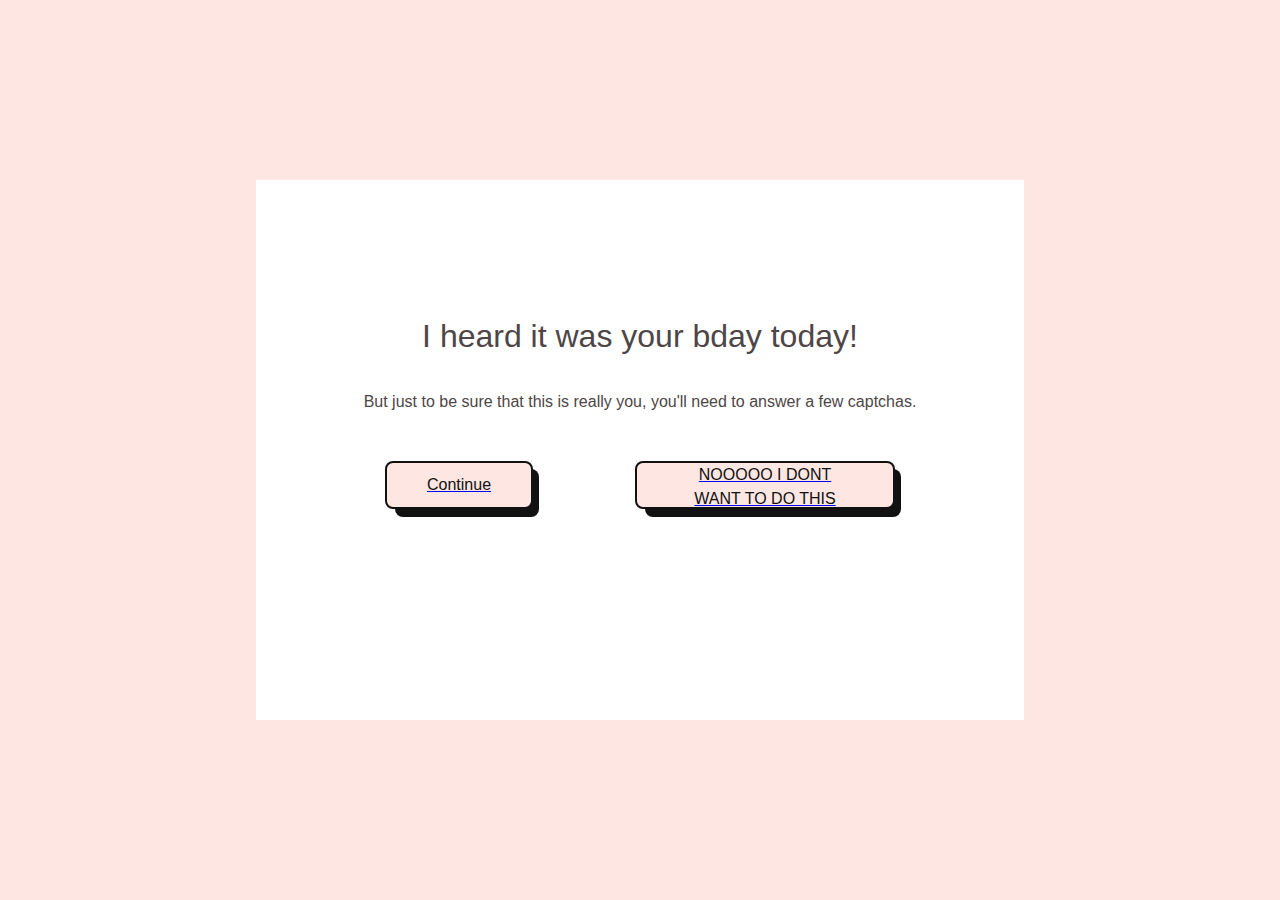
<file: moomoo.html>
<!DOCTYPE html>
<html lang="en">
<head>
    <meta charset="UTF-8">
    <meta http-equiv="X-UA-Compatible" content="IE=edge">
    <meta name="viewport" content="width=device-width, initial-scale=1.0">
    <title>For Mooomoo</title>
    <link href='https://fonts.googleapis.com/css?family=Josefin Sans' rel='stylesheet'>
    <link rel = "stylesheet" href="CSS/moomoo.css">
</head>
<body>
    <div class="text-container">
            <div class="quiz-container">
            <h1>
                <br>
                <br>
            </h1>
            <h1>
                I heard it was your bday today! 
            </h1>
            <p>
                But just to be sure that this is really you, you'll need to answer a few captchas.
            </p>
            <br>
            <div class="button-container">
                <a href="quizPage2-1.html"> 
                    <button class="button-56" role="button">
                        Continue
                    </button>
                </a>
                <a href="index.html"> 
                    <button class="button-56" role="button">
                        NOOOOO I DONT WANT TO DO THIS
                    </button>
                </a>
            </div>
        </div>
    </div>
    
</body>
</file>
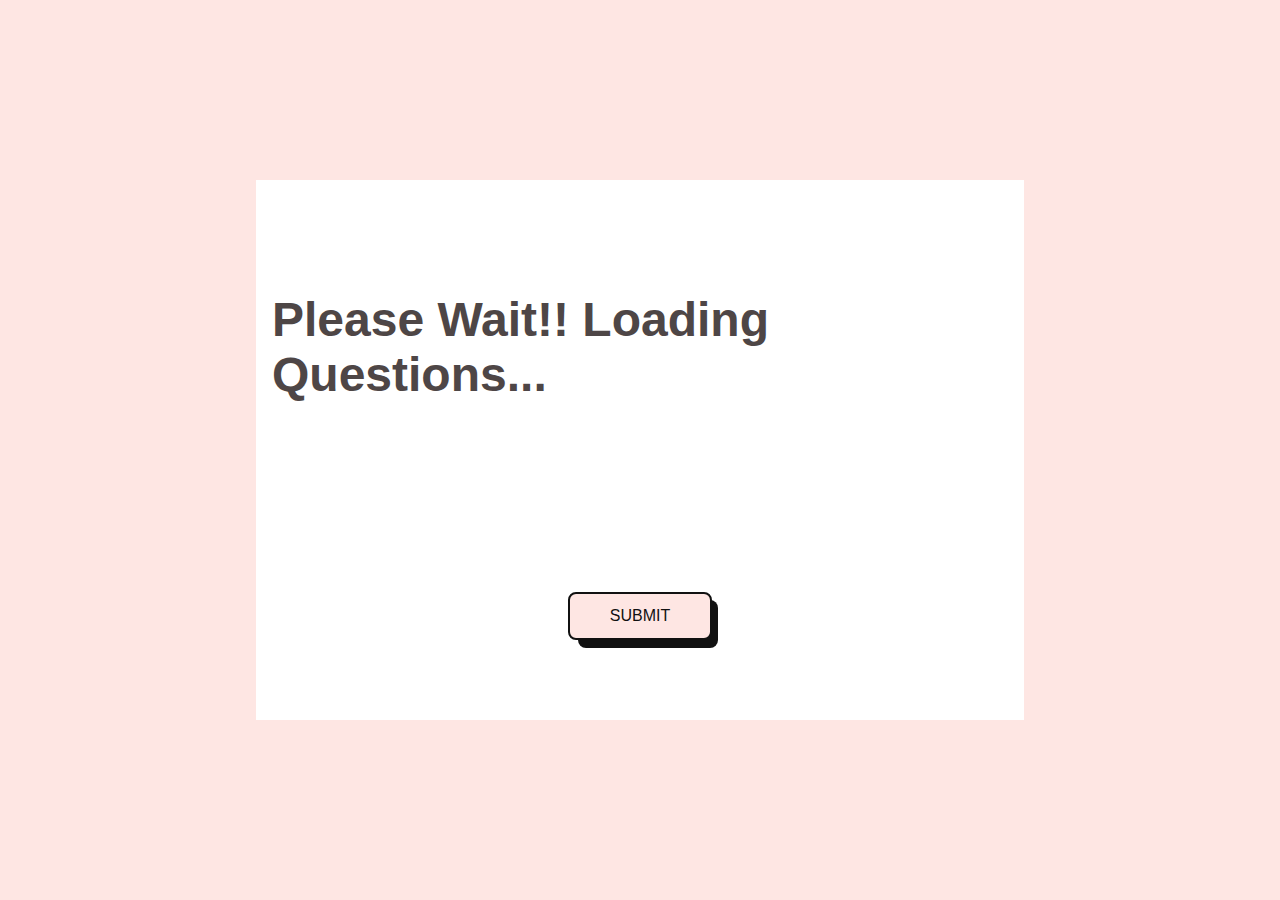
<file: quiz.html>
<!DOCTYPE html>
<html lang="en">
<head>
    <meta charset="UTF-8">
    <meta http-equiv="X-UA-Compatible" content="IE=edge">
    <meta name="viewport" content="width=device-width, initial-scale=1.0">
    <title>For Mooomoo</title>
    <link href='https://fonts.googleapis.com/css?family=Josefin Sans' rel='stylesheet'>
    <link rel = "stylesheet" href="CSS/moomoo.css">
</head>
<body>
    
    <div class="text-container">
        <div class="quiz-container">
            <div class="score-container">
                <div id="score"></div>
            </div>
            <div class="question-container">
                <div class="question" id="ques"></div>
            </div>
            <div class="options-container">
                <div class="options" id="opt"></div>
                
            </div>
            <div class="button-container">
                <button class="button-56" onclick="checkAns()" id="btn">SUBMIT</button>
            </div>
        </div>
        
        <script src="Components/quiz.js"></script>
    </div>
</body>
</file>
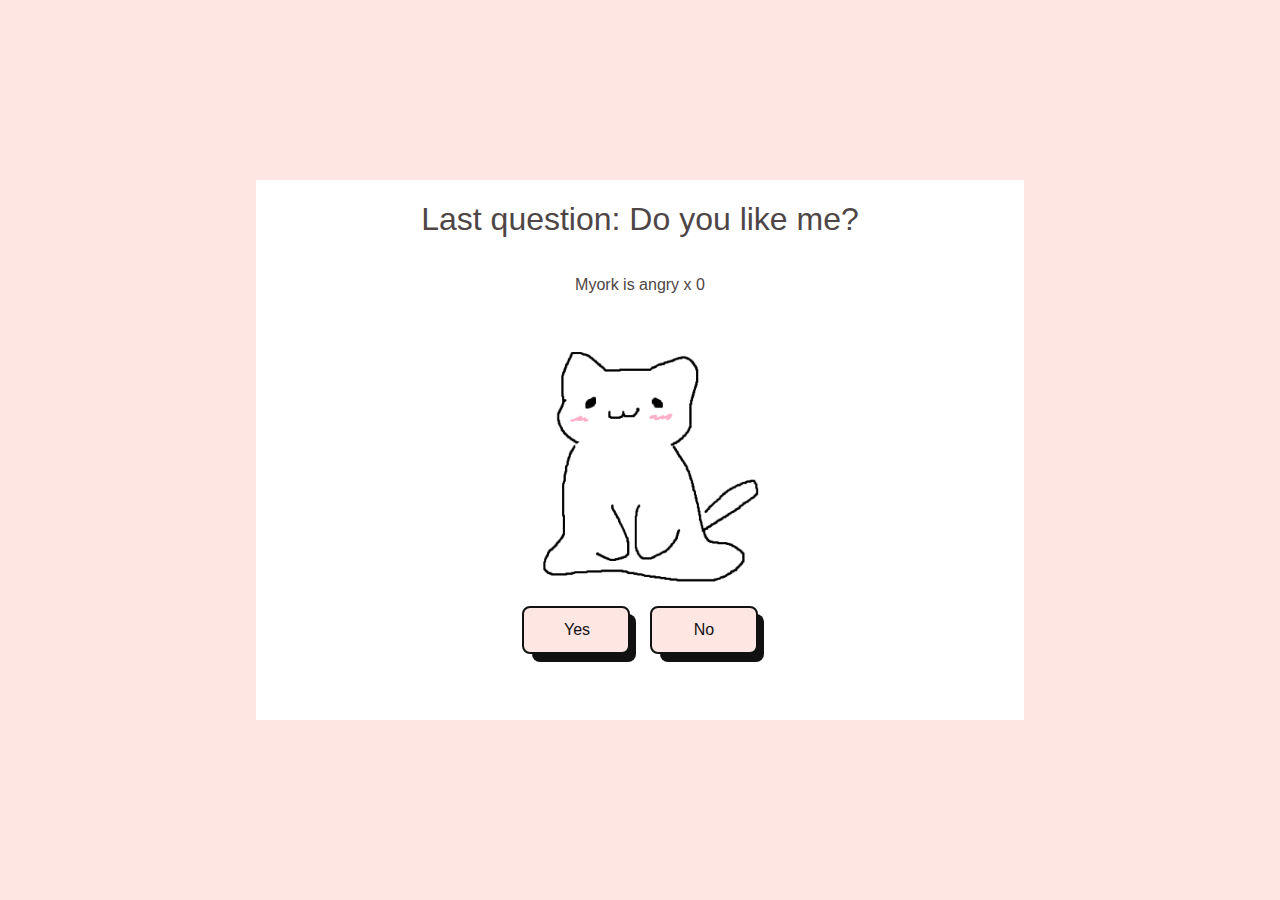
<file: quizPage1.html>
<!DOCTYPE html>
<html lang="en">
<head>
    <meta charset="UTF-8">
    <meta http-equiv="X-UA-Compatible" content="IE=edge">
    <meta name="viewport" content="width=device-width, initial-scale=1.0">
    <title>Happy Birthday Moomoo!</title>
    <link href='https://fonts.googleapis.com/css?family=Josefin Sans' rel='stylesheet'>
    <link rel = "stylesheet" href="CSS/moomoo.css">
    <link rel = "stylesheet" href="CSS/game1.css">
</head>
<body>
    
    <div class="text-container">
        <div id="game-container" class="quiz-container">
            <h1>Last question: Do you like me?</h1>
            <p>Myork is angry x <span id="score">0</span></p>
            <img class="cat-image" src ="images/cat_doodle.png" alt="A cat drawing."> 
            <a href="quizPage2.html"> 
                <button class="button-56 button-style" id="yes-btn">Yes</button>
            </a>
            <div id="box">
                <button class="button-56 button-style" >No</button>
            </div>
        
            <script src="Components/game1.js"></script>
        </div>
    </div>
</body>
</file>
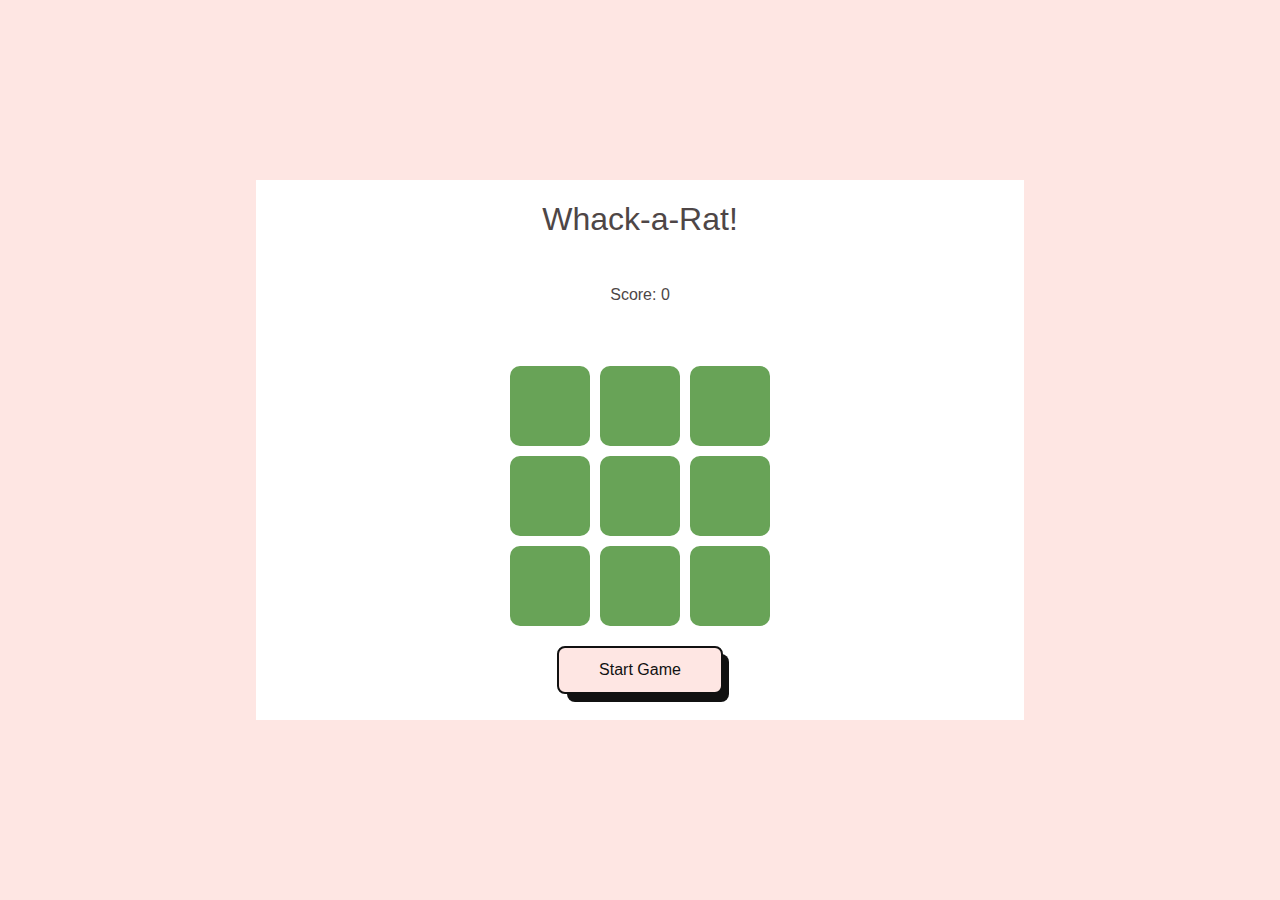
<file: quizPage2-1.html>
<!DOCTYPE html>
<html lang="en">
<head>
    <meta charset="UTF-8">
    <meta http-equiv="X-UA-Compatible" content="IE=edge">
    <meta name="viewport" content="width=device-width, initial-scale=1.0">
    <title>Happy Birthday Moomoo!</title>
    <link href='https://fonts.googleapis.com/css?family=Josefin Sans' rel='stylesheet'>
    <link rel = "stylesheet" href="CSS/moomoo.css">
    <link rel = "stylesheet" href="CSS/game3.css">
</head>
<body>
    
    <div class="text-container">
        <div id="game-container" class="quiz-container">
            <h1>Whack-a-Rat!</h1>
            <div class="scoreboard">
                <p>Score: <span id="score">0</span></p>
            </div>
            <div class="grid">
                <div class="hole" id="hole1"></div>
                <div class="hole" id="hole2"></div>
                <div class="hole" id="hole3"></div>
                <div class="hole" id="hole4"></div>
                <div class="hole" id="hole5"></div>
                <div class="hole" id="hole6"></div>
                <div class="hole" id="hole7"></div>
                <div class="hole" id="hole8"></div>
                <div class="hole" id="hole9"></div>
            </div>
            <button class="button-56" onclick="startGame()">Start Game</button>
        </div>
        <!-- Completion Modal -->
        <div id="completion-modal" class="modal">
            <div class="modal-content">
                <h1>Congratulations!</h1>
                <p>You got all the rats! But the only rat I want is you <3</p>
                <a href="quizPage3.html"> 
                    <button class="button-56">Next</button>
                </a>
            </div>
        </div>
        <script src="Components/game3.js"></script>
    </div>
</body>
</file>
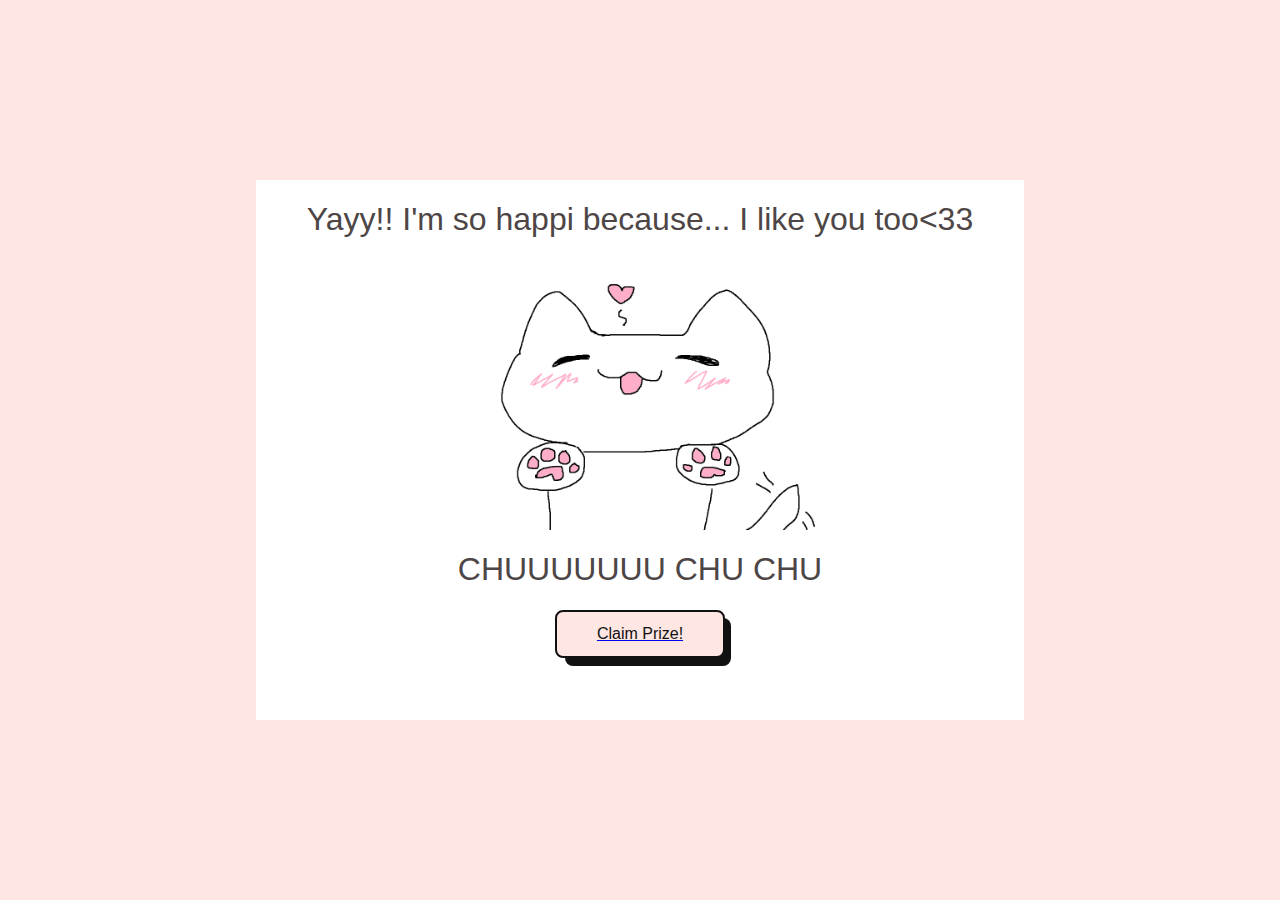
<file: quizPage2.html>
<!DOCTYPE html>
<html lang="en">
<head>
    <meta charset="UTF-8">
    <meta http-equiv="X-UA-Compatible" content="IE=edge">
    <meta name="viewport" content="width=device-width, initial-scale=1.0">
    <title>Happy Birthday Moomoo!</title>
    <link href='https://fonts.googleapis.com/css?family=Josefin Sans' rel='stylesheet'>
    <link rel = "stylesheet" href="CSS/moomoo.css">
    <link rel = "stylesheet" href="CSS/game1.css">
</head>
<body>
    
    <div class="text-container">
        <div id="game-container" class="quiz-container">
            <body>
                <h1>Yayy!! I'm so happi because... I like you too<33</h1>
                <img class="cat-image" src ="images/cat_doodle2.png" alt="A cat drawing."> 
            
            </body>
            <h1>CHUUUUUUU CHU CHU</h1>
            <a href="quizPage4.html"> 
                <button class="button-56">Claim Prize!</button>
            </a>
        </div>
    </div>
</body>
</file>
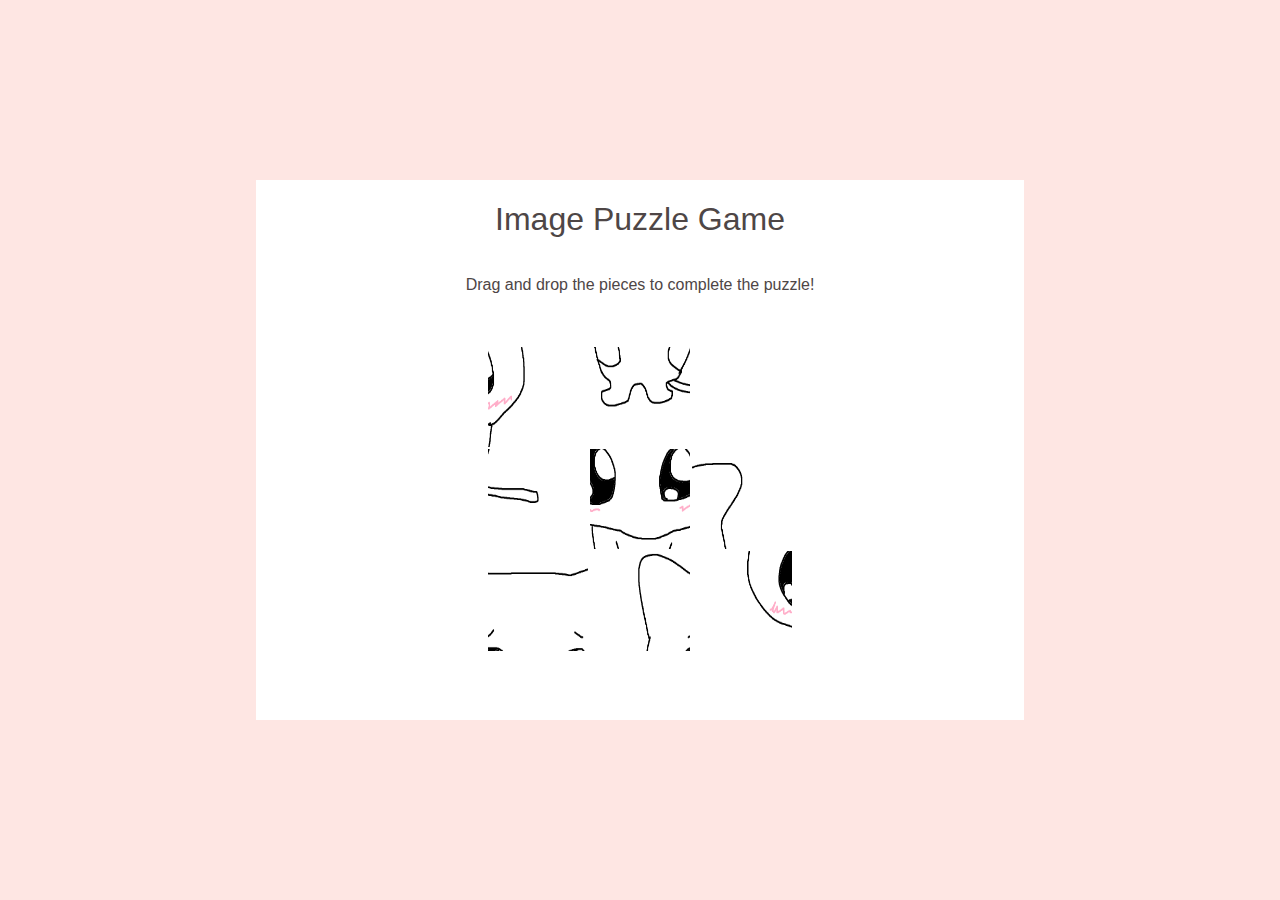
<file: quizPage3.html>
<!DOCTYPE html>
<html lang="en">
<head>
    <meta charset="UTF-8">
    <meta http-equiv="X-UA-Compatible" content="IE=edge">
    <meta name="viewport" content="width=device-width, initial-scale=1.0">
    <title>Happy Birthday Moomoo!</title>
    <link href='https://fonts.googleapis.com/css?family=Josefin Sans' rel='stylesheet'>
    <link rel = "stylesheet" href="CSS/moomoo.css">
    <link rel = "stylesheet" href="CSS/game2.css">
</head>
<body>
    
    <div class="text-container">
        <div class="quiz-container">
            <h1>Image Puzzle Game</h1>
            <p>Drag and drop the pieces to complete the puzzle!</p>
        
            <div id="puzzle-container">
                <!-- Puzzle pieces will be generated here -->
            </div>
        
            <!-- <button id="shuffle-btn">Shuffle</button> -->


            <!-- Completion Modal -->
            <div id="completion-modal" class="modal">
                <div class="modal-content">
                    <h1>Congratulations!</h1>
                    <p>You have completed the puzzle, you are so cute btw!</p>
                    <a href="quizPage1.html"> 
                        <button class="button-56">Next</button>
                    </a>
                </div>
            </div>
            
            <script src="Components/game2.js"></script>
    </div>
</body>
</file>
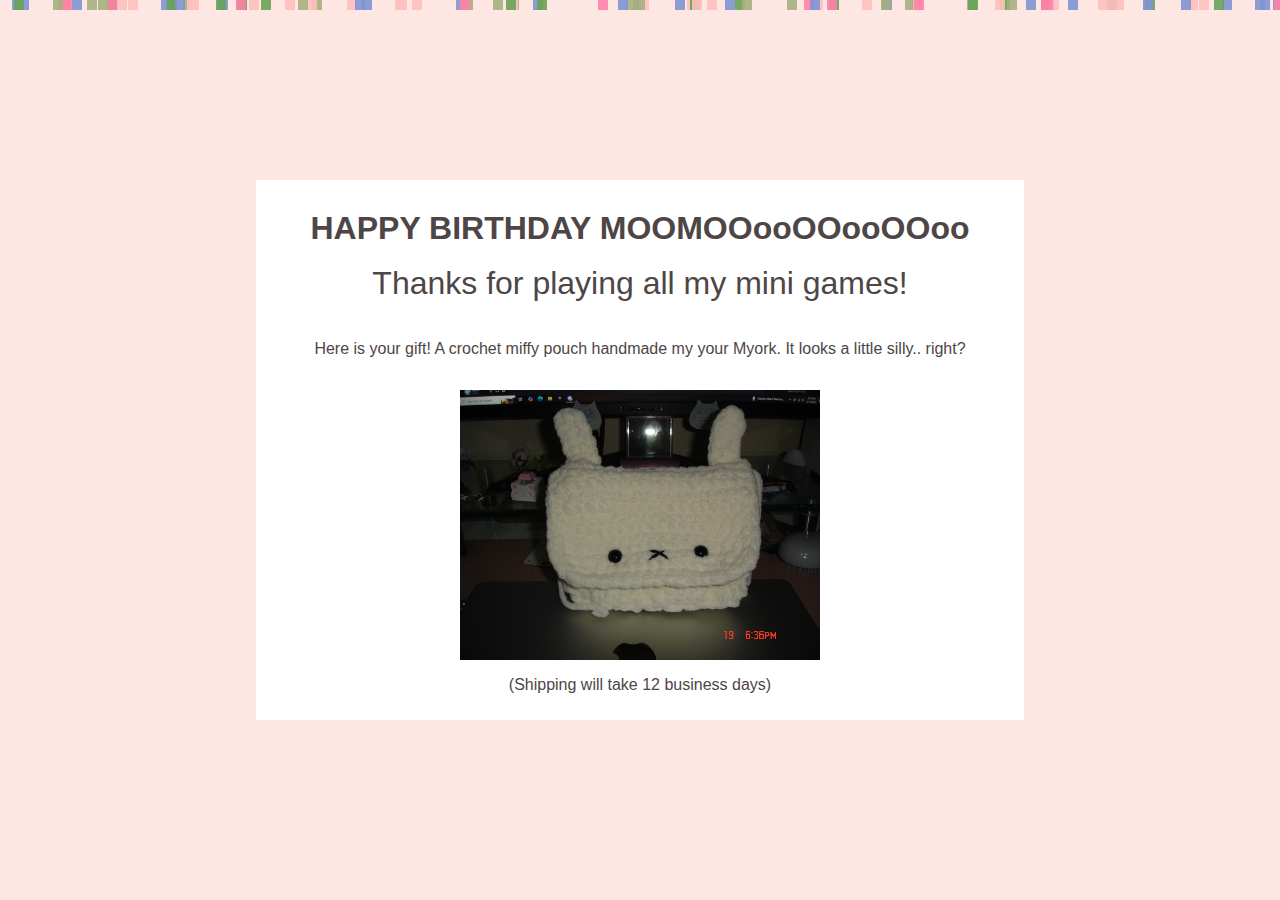
<file: quizPage4.html>
<!DOCTYPE html>
<html lang="en">
<head>
    <meta charset="UTF-8">
    <meta http-equiv="X-UA-Compatible" content="IE=edge">
    <meta name="viewport" content="width=device-width, initial-scale=1.0">
    <title>Happy Birthday Moomoo!</title>
    <link href='https://fonts.googleapis.com/css?family=Josefin Sans' rel='stylesheet'>
    <link rel = "stylesheet" href="CSS/moomoo.css">
    <link rel = "stylesheet" href="CSS/game1.css">
    <link rel = "stylesheet" href="CSS/confetti.css">
</head>
<body>
    <div class="text-container">
        <div class="quiz-container">
            <h2>HAPPY BIRTHDAY MOOMOOooOOooOOoo</h2>
            <h1>Thanks for playing all my mini games! </h1>
            <p>Here is your gift! A crochet miffy pouch handmade my your Myork. It looks a little silly.. right?</p>
            <img class="cat-image" src ="images/gift.jpg" alt="A crochet miffy pouch."> 
            <p>(Shipping will take 12 business days)</p>
        </div>
    </div>

    <div class="confetti-container" id="confetti-container"></div>

    <script src="Components/confetti.js"></script>

</body>
</file>
<file: CSS/moomoo.css>
body {
    height: 100vh;
    margin:0;
    z-index: -30;
    background-color: #fee6e3;
}

.text-container {
    display: flex;
    flex-direction: column;
    justify-content: center;
    align-items: center;
    height: 100vh;
    position: relative;
}

.text-container h1{
    font-weight: lighter;
    font-family: Arial, Helvetica, sans-serif;
    color: #4e4646;
}

.text-container h2{
  font-weight: bolder;
  font-size: 2em;
  font-family: Arial, Helvetica, sans-serif;
  color: #4e4646;
  margin: 0;
  line-height: 1; /* Remove line height spacing */
  padding-top: 1em;
}


.text-container p {
    font-weight: lighter;
    font-family: Arial, Helvetica, sans-serif;
    font-size: 1em;
    color: #4e4646;
    padding-bottom: 1em;
}

.score-container {
  font-weight: lighter;
  font-family: Arial, Helvetica, sans-serif;
  font-size: 1em;
  color: #4e4646;
  padding: 1em;
}

.quiz-container {
  height: 60%;
  width: 60%;
  background-color: white;
  display: flex;
  flex-direction: column;
  align-items: center;
  z-index: -10;
}

.question-container {
  padding: 1em;
}

.question {
  font-weight: lighter;
  font-family: Arial, Helvetica, sans-serif;
  font-size: 3em;
  color: #4e4646;
}

.options-container {
  flex-grow: 1;
  display: flex;
}
.options {
  display: flex;
  flex-direction: column;
  justify-content: space-between;
  font-weight: lighter;
  font-family: Arial, Helvetica, sans-serif;
  font-size: 1.6em;
  color: #4e4646;
  margin-top: 2em;
  margin-bottom: 2em;
  height: inherit;
}

.button-container {
    display: flex;
    padding-bottom: 5em;
    gap: 20%;
}

.quiz-container, input[type=radio]
{
  z-index:0;
}

/* Button */
.button-56 {
    margin: 0 auto;
    align-items: center;
    background-color: #fee6e3;
    border: 2px solid #111;
    border-radius: 8px;
    box-sizing: border-box;
    color: #111;
    cursor: pointer;
    display: inline;
    font-family: Inter,sans-serif;
    font-size: 16px;
    height: 48px;
    justify-content: center;
    line-height: 24px;
    max-width: 100%;
    padding: 0 25px;
    position: relative;
    text-align: center;
    text-decoration: none;
    user-select: none;
    -webkit-user-select: none;
    touch-action: manipulation;
  }
  
  .button-56:after {
    background-color: #111;
    border-radius: 8px;
    content: "";
    display: block;
    height: 48px;
    left: 0;
    width: 100%;
    position: absolute;
    top: -2px;
    transform: translate(8px, 8px);
    transition: transform .2s ease-out;
    z-index: -1;
  }
  
  .button-56:hover:after {
    transform: translate(0, 0);
  }
  
  .button-56:active {
    background-color: #ffdeda;
    outline: 0;
  }
  
  .button-56:hover {
    outline: 0;
  }
  
  @media (min-width: 768px) {
    .button-56 {
      padding: 0 40px;
    }
  }
</file>
<file: CSS/game1.css>
/* #game-container {
    width: 400px;
    height: 400px;
    position: relative;
    margin: 20px auto;
    border: 2px solid black;
    background-color: white;
    overflow: hidden;
} */

#box {
    position: absolute;
    cursor: pointer;
    transition: all 0.2s ease;
}

.cat-image {
    height: 30vh;
    z-index: -2;
}

.cat-image2 {
    height: 40vh;
}

.button-style {
    width: 108px;  /* Set a fixed width */
}

#yes-btn {
    position: absolute;
    left: calc((100vw * 0.9 - 108px) / 2);  /* Adjust width factor */
    top: calc((100vh * 1.4 - 48px) / 2);   /* Adjust height factor */
}
</file>
<file: CSS/game3.css>
.game-container {
    background-color: #fff;
    border-radius: 10px;
    padding: 20px;
    box-shadow: 0 4px 8px rgba(0, 0, 0, 0.1);
    width: 300px;
}

.scoreboard {
    margin: 10px 0;
}

.grid {
    display: grid;
    grid-template-columns: repeat(3, 1fr);
    grid-gap: 10px;
    margin: 20px 0;
}

.hole {
    width: 80px;
    height: 80px;
    background-color: #68A357;
    border-radius: 10px;
    position: relative;
}

.mole {
    width: 100%;
    height: 100%;
    background-image: url('/images/cat_doodle4.png');
    background-size: cover;
    position: absolute;
    top: -100%;
    left: 0;
    display: none;
}

.modal {
    display: none; /* Hidden by default */
    position: fixed;
    top: 0;
    left: 0;
    width: 100%;
    height: 100%;
    background-color: rgba(0, 0, 0, 0.7); /* Black overlay */
    justify-content: center;
    align-items: center;
    z-index: 999;
}

.modal-content {
    background-color: white;
    padding: 20px;
    border-radius: 5px;
    text-align: center;
}
</file>
<file: CSS/game2.css>
#puzzle-container {
    display: grid;
    grid-template-columns: repeat(3, 100px); /* 3x3 grid */
    grid-template-rows: repeat(3, 100px);
    gap: 2px;
    margin: 20px auto;
    width: 306px;
    background-color: #000;
    position: relative;
    z-index: -2;
}

.puzzle-piece {
    width: 100px;
    height: 100px;
    background-size: 300px 300px; /* Set background size to 300px by 300px */
    background-position: center; /* Center the image inside each piece */
    border: 1px solid #fff;
    cursor: grab;
    position: relative;
}

button {
    padding: 10px 20px;
    font-size: 16px;
    cursor: pointer;
    background: blue;
    color: white;
    border: none;
    border-radius: 5px;
}

.modal {
    display: none; /* Hidden by default */
    position: fixed;
    top: 0;
    left: 0;
    width: 100%;
    height: 100%;
    background-color: rgba(0, 0, 0, 0.7); /* Black overlay */
    justify-content: center;
    align-items: center;
    z-index: -2;
}

.modal-content {
    background-color: white;
    padding: 20px;
    border-radius: 5px;
    text-align: center;
}
</file>
<file: CSS/confetti.css>
.confetti-container {
    position: fixed;
    top: 0;
    left: 0;
    width: 100%;
    height: 100%;
    pointer-events: none; /* Make the confetti container non-interactive */
    z-index: 9999;
}

.confetti {
    position: absolute;
    width: 10px;
    height: 10px;
    background-color: #ff5733;
    opacity: 0.9;
    animation: confetti-fall 3s forwards;
}

@keyframes confetti-fall {
    0% {
        transform: translateY(0) rotate(0deg);
        opacity: 1;
    }
    /* 50% {
        transform: translateY(50vh) rotate(180deg);
        opacity: 0.8;
    } */
    100% {
        transform: translateY(100vh) rotate(360deg);
        opacity: 0.8;
    }
}
</file>
